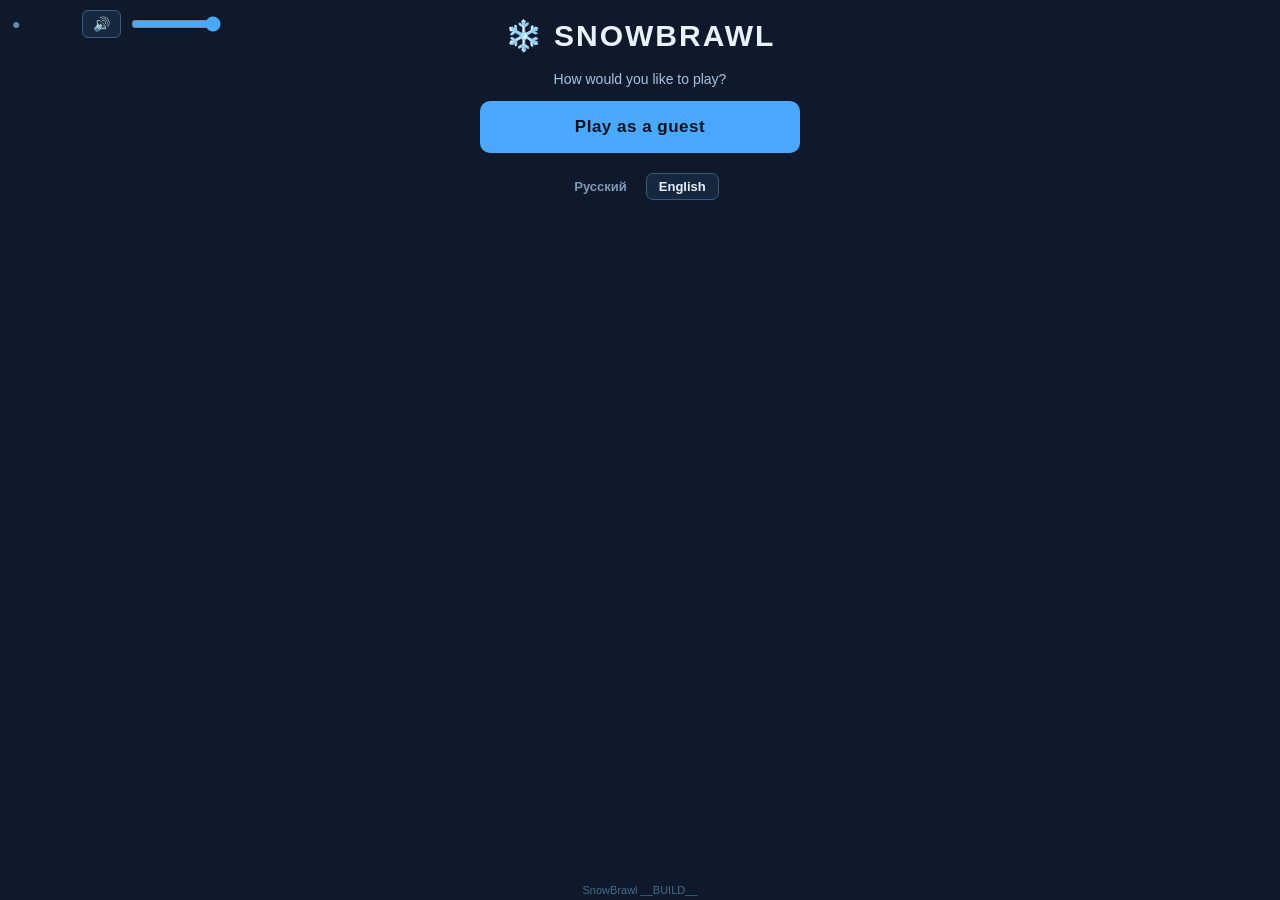
<file: web/index.html>
<!DOCTYPE html>
<html lang="ru">
<head>
<meta charset="UTF-8">
<meta name="viewport" content="width=device-width, initial-scale=1, viewport-fit=cover">
<meta name="theme-color" content="#0e1a2b">
<meta name="mobile-web-app-capable" content="yes">
<meta name="apple-mobile-web-app-capable" content="yes">
<meta name="apple-mobile-web-app-status-bar-style" content="black-translucent">
<meta name="apple-mobile-web-app-title" content="SnowBrawl">
<link rel="manifest" href="manifest.json?v=__BUILD__">
<link rel="apple-touch-icon" href="icons/icon-192.png">
<link rel="icon" type="image/png" sizes="192x192" href="icons/icon-192.png">
<meta name="build" content="__BUILD__">
<!-- Способы входа, включённые на сервере: подставляет сервер, пусто — вход выключен -->
<meta name="auth" content="__AUTH__">
<title>SnowBrawl</title>
<link rel="stylesheet" href="client/style.css?v=__BUILD__">
</head>
<body>
<div id="app">
  <!-- Пинг, громкость и фуллскрин — один угол на всю игру: слева сверху от края окна, на всех
       экранах и в бою одинаково (position: fixed, см. style.css). -->
  <div id="topLeftBar">
    <div id="connState" title="Соединение с сервером"><span>●</span><span id="connPing"></span></div>
    <button id="soundToggle" title="Звук">🔊</button>
    <!-- Ползунок только на ПК: на телефоне угол тесный, там громкость в настройках -->
    <input type="range" id="volMini" min="0" max="100" step="5" title="Громкость" aria-label="Громкость">
    <button id="fsTopBtn" title="Во весь экран" hidden>⛶</button>
  </div>
  <h1 class="title">❄️ SNOWBRAWL</h1>
  <div id="drainBanner" hidden>⚠️ Сервер скоро перезапустится для обновления. Новые матчи не начинаются, текущие доигрываются.</div>
  <div id="replacedBanner" hidden>
    <span>Игра открыта ещё в одной вкладке — играть можно только в одной.</span>
    <button id="takeOverBtn" type="button">Играть здесь</button>
  </div>

  <!-- Ник -->
  <!-- Экраны вне боя и чат: на ПК это две колонки (см. #pageBody в style.css). Экран боя
       намеренно снаружи — внутри сетки у него ломается растяжение на всю высоту. -->
  <div id="pageBody">
  <div id="screens">
  <!-- Первый экран: как играть. Имя здесь не спрашиваем — вошедшему его даёт аккаунт,
       гостю выдаёт сервер, а сменить можно из меню. -->
  <div id="screen-login" class="panel" hidden>
    <div class="subtitle">Как будем играть?</div>
    <!-- Скрыта, если вход на сервере выключен (нет client_id): тогда гостевая кнопка станет главной -->
    <button class="menuBtn primary wide" id="btnYandexLogin" hidden>Войти через Яндекс ID</button>
    <button class="menuBtn ghost wide" id="btnGuest">Играть гостем</button>
    <!-- Язык выбирают раньше всего остального, поэтому он есть и здесь, и в настройках -->
    <div class="langRow" id="loginLang">
      <button type="button" data-lang="ru">Русский</button>
      <button type="button" data-lang="en">English</button>
    </div>
  </div>

  <!-- Смена ника: открывается из меню кнопкой «сменить» и когда сервер отклонил имя -->
  <div id="screen-nick" class="panel" hidden>
    <div class="subtitle">Как вас называть в игре?</div>
    <div class="stub-box">
      <input type="text" id="nickInput" placeholder="Ваш ник" maxlength="16" autocomplete="off">
      <button class="menuBtn primary" id="nickOk" style="width:100%">Продолжить</button>
      <div class="stub-note" id="nickMsg"></div>
    </div>
  </div>

  <!-- Меню -->
  <div id="screen-menu" class="panel" hidden>
    <div class="subtitle">Зашёл → выбрал комнату → бросай снежки → победи.</div>
    <div class="who">Вы: <b id="menuNick"></b> <button class="linkBtn" id="changeNick">сменить ник</button></div>
    <div class="who guestHint" id="guestHint" hidden>Войдите через Яндекс ID, чтобы не потерять прогресс на других устройствах.</div>
    <button class="menuBtn ghost wide" id="btnYandexMenu" hidden>Войти через Яндекс ID</button>
    <div class="who" id="onlineInfo">Игроков онлайн: —</div>
    <button class="menuBtn primary" id="btnPvp">РЕЖИМ PVP</button>
    <button class="menuBtn" id="btnPve">РЕЖИМ PVE</button>
    <button class="menuBtn ghost wide" id="btnTutorial">Обучение<span class="badge" id="tutorialBadge" hidden>новое</span></button>
    <button class="menuBtn ghost" id="btnSettings">Настройки</button>
    <!-- Видна только админу: сервер пускает его в админку по роли в записи игрока, без токена -->
    <button class="menuBtn ghost" id="btnAdmin" hidden>Админка</button>
  </div>

  <!-- Список обучений: основы плюс по одному на героя -->
  <div id="screen-tutlist" class="panel wide" hidden>
    <div class="subtitle">Обучение <span class="tutProgress" id="tutProgress"></span></div>
    <div class="slots" id="tutList"></div>
    <div class="navRow"><button class="menuBtn ghost" id="tutBack">Назад</button></div>
  </div>

  <!-- Настройки -->
  <div id="screen-settings" class="panel" hidden>
    <div class="subtitle">Настройки</div>
    <!-- Виден только вошедшему: гостю выходить неоткуда, а кнопка входа есть в меню -->
    <div class="settingsBox" id="accountBox" hidden>
      <div class="setRow"><span>Аккаунт Яндекс ID<small id="accountWho"></small></span>
        <button class="menuBtn ghost" id="btnLogout">Выйти</button></div>
    </div>
    <div class="settingsBox">
      <label class="setRow"><span>Язык<small>Ники игроков и коды комнат не переводятся.</small></span>
        <select id="setLang"><option value="ru">Русский</option><option value="en">English</option></select></label>
      <label class="setRow"><span>Громкость<small>Ноль — звука нет. Кнопка 🔊 в углу гасит и возвращает этот уровень.</small></span>
        <span class="setVol"><input type="range" id="setVolume" min="0" max="100" step="5"><b id="setVolumeVal">100%</b></span></label>
      <label class="setRow"><span>Вибрация при попадании<small>Работает на Android; iPhone не поддерживает.</small></span><input type="checkbox" id="setHaptics"></label>
      <label class="setRow"><span>Сенсорное управление<small>Стики вместо мыши. «Авто» — по типу устройства.</small></span>
        <select id="setTouch"><option value="auto">авто</option><option value="on">включено</option><option value="off">выключено</option></select></label>
    </div>
    <div class="who settingsNote">Настройки выше сохраняются на этом устройстве.</div>
    <div class="navRow"><button class="menuBtn ghost" id="backFromSettings">Назад</button></div>
  </div>

  <!-- Создание комнаты -->
  <div id="screen-createroom" class="panel" hidden>
    <div class="subtitle" id="createHead">Новая комната</div>
    <div class="subtitle" id="createModeLabel">Размер</div>
    <div class="modeGrid small" id="createModeGrid"></div>
    <div class="subtitle" id="createArenaLabel">Арена</div>
    <div class="cardGrid" id="createMapGrid"></div>
    <div class="subtitle">Кто может войти</div>
    <div class="segRow" id="createVisSel"></div>
    <div class="subtitle">Сложность ботов<br><small>Боты занимают пустые слоты.</small></div>
    <div class="segRow" id="createBotSel"></div>
    <div class="navRow">
      <button class="menuBtn ghost" id="backFromCreate">Назад</button>
      <button class="menuBtn primary" id="createRoomBtn">Создать комнату</button>
    </div>
  </div>

  <!-- Список комнат -->
  <div id="screen-rooms" class="panel wide" hidden>
    <div class="subtitle" id="roomsHead">Комнаты</div>
    <!-- Одна строка сверху: код друга и создание комнаты. Акцент — на списке ниже. -->
    <div class="roomsTools" id="roomsTools">
      <div class="codeMini">
        <span class="codeLabel">Введи код комнаты</span>
        <div class="codeCells" id="codeCells">
          <input class="codeCell" type="text" inputmode="numeric" pattern="[0-9]*" maxlength="1" autocomplete="off" aria-label="1-я цифра кода">
          <input class="codeCell" type="text" inputmode="numeric" pattern="[0-9]*" maxlength="1" autocomplete="off" aria-label="2-я цифра кода">
          <input class="codeCell" type="text" inputmode="numeric" pattern="[0-9]*" maxlength="1" autocomplete="off" aria-label="3-я цифра кода">
          <input class="codeCell" type="text" inputmode="numeric" pattern="[0-9]*" maxlength="1" autocomplete="off" aria-label="4-я цифра кода">
        </div>
      </div>
      <button class="menuBtn primary" id="btnCreateRoomTop">Создать комнату</button>
    </div>
    <div class="stub-note" id="roomsMsg"></div>
    <div class="slots" id="roomsList"></div>
    <div class="segRow" id="roomsPager"></div>
    <div class="navRow"><button class="menuBtn ghost" id="backFromRooms">Назад</button></div>
  </div>

  <!-- Лобби комнаты -->
  <div id="screen-lobby" class="panel" hidden>
    <div class="lobbyHead">
      <div>Код комнаты: <span class="stub-code inline" id="lobbyCode">0000</span> <button class="linkBtn" id="copyCode">копировать</button></div>
      <div class="subtitle">Друзья вводят этот код на экране «Войти в комнату».</div>
      <div id="lobbyResult" class="lobbyResult" hidden></div>
    </div>
    <div class="lobbyConfig">
      <label id="lobbyGameModeWrap" hidden>Игра <select id="lobbyGameMode"></select>
        <button type="button" class="heroInfoBtn" id="lobbyGameModeInfoBtn" title="Описание">i</button></label>
      <label id="lobbyKillLimitWrap" hidden>Выбиваний для победы <select id="lobbyKillLimit"></select></label>
      <label>Размер <select id="lobbyMode"></select></label>
      <label id="lobbyArenaWrap">Арена <select id="lobbyArena"></select></label>
      <label id="lobbyCampaignWrap" hidden>Формат игры <select id="lobbyCampaign"></select>
        <button type="button" class="heroInfoBtn" id="lobbyCampaignInfoBtn" title="Описание">i</button></label>
      <label>Сложность ботов <select id="lobbyDifficulty"></select></label>
      <label>Доступ <select id="lobbyVisibility"></select></label>
      <span class="subtitle" id="lobbyConfigHint"></span>
    </div>
    <div class="heroInfo" id="lobbyModeInfo" hidden></div>
    <div class="teamsGrid">
      <div class="teamCol"><div class="teamlabel a" id="slotsALabel">Команда A</div><div id="slotsA" class="slots"></div></div>
      <div class="teamCol" id="slotsBCol"><div class="teamlabel b">Команда B</div><div id="slotsB" class="slots"></div></div>
    </div>
    <div class="subtitle">Ваш боец (кликните, чтобы сменить):</div>
    <div class="cardGrid" id="lobbyHeroGrid"></div>
    <div class="heroInfo" id="lobbyHeroInfo" hidden></div>
    <div class="lobbyMatch" id="lobbyMatchInfo" hidden></div>
    <div class="navRow">
      <button class="menuBtn ghost" id="leaveLobby">Выйти</button>
      <button class="menuBtn" id="readyBtn">Готов</button>
      <button class="menuBtn primary" id="joinMatchBtn" hidden>Присоединиться к матчу</button>
      <button class="menuBtn primary" id="startRoomBtn">Начать матч</button>
    </div>
    <div class="subtitle" id="lobbyReadyLine"></div>
    <div class="subtitle" id="lobbyWait"></div>
  </div>

  <!-- Игра -->
  </div><!-- /#screens -->

  <div id="chatPanel">
    <button id="chatToggle" type="button">Чат <span class="badge" id="chatUnread" hidden>0</span><span class="chevron">▾</span></button>
    <div id="chatBody" hidden>
      <div id="chatTabs">
        <button class="chatTab" id="chatTabRoom" type="button" hidden>Комната <span class="dot" id="chatDotRoom" hidden></span></button>
        <button class="chatTab active" id="chatTabGlobal" type="button">Общий <span class="dot" id="chatDotGlobal" hidden></span></button>
      </div>
      <div id="chatLog"></div>
      <div id="chatInputRow">
        <input type="text" id="chatInput" maxlength="300" placeholder="Сообщение в общий чат…" autocomplete="off">
        <button class="menuBtn primary" id="chatSend" type="button">→</button>
      </div>
      <div class="chatNote" id="chatNote">Сообщения видны всем и хранятся час.</div>
    </div>
  </div>
  </div><!-- /#pageBody -->

  <div id="screen-game" class="panel" hidden>
    <div id="topGameBar">
      <!-- Сетка из трёх ячеек: левая пустая — поверх неё лежит общий угол с пингом и громкостью
           (#topLeftBar), в центре инфо режима, справа таймер и выход из боя. -->
      <div class="tgbLeft"></div>
      <div class="tgbCenter">
        <div id="pveInfo" hidden></div>
        <!-- «Бой насмерть»: счёт выбиваний команд и лимит; считается по полю k бойцов. -->
        <div id="dmScore" hidden></div>
        <!-- Только обучение на телефоне: текст текущего шага (tutorial.setStep). -->
        <div id="hint" hidden></div>
      </div>
      <div class="tgbRight">
        <div id="matchTimer">5:00</div>
        <button id="btnToMenu">В меню</button>
      </div>
    </div>
    <!-- Способность — наверху по центру: кнопка, перезарядка и описание в одну строку.
         На телефоне кнопка своя (✦ справа), описание — плашкой поверх арены. -->
    <div id="abilityRow">
      <div id="abilityBox">
        <button id="abilityBtn">Способность (Q)</button>
        <div id="abilityCd">готова</div>
      </div>
      <div id="abilityHint"></div>
    </div>
    <div id="gameWrap">
      <div id="stage">
        <canvas id="c" width="900" height="560"></canvas>
        <div id="countdown" hidden>3</div>
        <div id="tutFlash" hidden></div>
        <div id="respawnMsg" hidden></div>
        <div id="overlay">
          <h2 id="overlayText">ПОБЕДА</h2>
          <div id="overlaySub"></div>
          <!-- Кто сколько выбил: два столбца по командам в матче, один список в PvE. -->
          <div id="overlayScore" hidden></div>
          <div class="ovRow">
            <!-- В обучении главная кнопка ведёт к следующему уроку: возвращаться в список
                 после каждого из семи — лишний шаг. В обычном матче она скрыта. -->
            <button id="tutNextBtn" hidden>Следующее обучение</button>
            <button id="againBtn">Играть снова</button>
            <button class="secondary" id="toMenuBtn">Главное меню</button>
          </div>
        </div>
        <div id="reconnectOverlay" hidden><div>Связь с сервером потеряна, переподключаемся…</div></div>
      </div>
      <div id="tutorialBox" hidden>
        <div id="tutStep"></div>
        <div class="tutRow">
          <button class="menuBtn ghost" id="tutSkipStep">Пропустить</button>
          <button class="menuBtn ghost" id="tutQuit">Выйти</button>
        </div>
      </div>
      <div id="bottomRow">
        <div id="hudA">
          <div class="teamlabel a" id="teamALabel">Команда A</div>
          <div id="teamA"></div>
        </div>
        <div id="hudB" style="text-align:right">
          <div class="teamlabel b" id="teamBLabel">Команда B</div>
          <div id="teamB"></div>
        </div>
      </div>
      <!-- Сенсорное управление: плавающие стики и кнопка способности (см. client/touch.js) -->
      <div id="touchLayer" hidden>
        <div class="zone" id="zoneL"><span class="zoneHint">движение</span></div>
        <div class="zone right" id="zoneR"><span class="zoneHint">замах и бросок</span></div>
        <div class="stick" id="stickL" hidden><div class="knob"></div></div>
        <div class="stick" id="stickR" hidden><div class="knob"></div></div>
        <div class="stick mini" id="stickS" hidden><div class="knob"></div></div>
        <button id="touchAbility" hidden><span id="touchAbilityIcon">✦</span><span id="touchAbilityCd"></span></button>
      </div>
    </div>
  </div>

  <!-- Подтверждение выхода: на телефоне «назад» в главном меню закрывало вкладку одним
       касанием. Живёт вне #pageBody — тот в бою скрыт целиком. -->
  <div id="exitAsk" class="modal" hidden>
    <div class="modalBox">
      <div class="modalTitle">Выйти из игры?</div>
      <div class="modalText" id="exitAskText"></div>
      <div class="modalRow">
        <button class="menuBtn" id="exitStay" type="button">Остаться</button>
        <button class="menuBtn primary" id="exitGo" type="button">Выйти</button>
      </div>
    </div>
  </div>

  <div id="toast" hidden></div>
  <div class="footer">SnowBrawl <span id="verBuild">__BUILD__</span></div>
</div>
<!-- Мобильный бой только в ландшафте: показывается через CSS в портрете во время матча/обучения -->
<div id="rotateGate"><div><div class="rotIcon">📱↻</div>Поверни телефон<br><small>Бой в SnowBrawl идёт в горизонтальном положении.</small></div></div>

<script src="sim/sim.js?v=__BUILD__"></script>
<!-- Настройки и язык — раньше всех: i18n переводит статическую разметку сразу при загрузке,
     до того как остальные модули начнут её читать и дополнять. -->
<script src="client/settings.js?v=__BUILD__"></script>
<script src="client/i18n/en.js?v=__BUILD__"></script>
<script src="client/i18n.js?v=__BUILD__"></script>
<script src="client/audio.js?v=__BUILD__"></script>
<script src="client/rig.js?v=__BUILD__"></script>
<script src="client/render.js?v=__BUILD__"></script>
<script src="client/net.js?v=__BUILD__"></script>
<script src="client/offline.js?v=__BUILD__"></script>
<script src="client/device.js?v=__BUILD__"></script>
<script src="client/intent.js?v=__BUILD__"></script>
<script src="client/touch.js?v=__BUILD__"></script>
<script src="client/tutorial.js?v=__BUILD__"></script>
<script src="client/app.js?v=__BUILD__"></script>
</body>
</html>
</file>
<file: web/client/style.css>
/* На html/body намеренно нет overflow/touch-action: иначе в мобильных Chromium корневым
 * скроллером становится html и страница перестаёт листаться одним пальцем. */
html, body {
  margin: 0; padding: 0; background: #0e1a2b; color: #eaf2ff;
  font-family: 'Segoe UI', Arial, sans-serif;
}
html.touch { -webkit-tap-highlight-color: transparent; }
html.touch.ingame, html.touch.ingame body { overscroll-behavior: none; }
html.touch #screen-game, html.touch #screen-game * { user-select: none; -webkit-user-select: none; -webkit-touch-callout: none; }
#app { display: flex; flex-direction: column; align-items: center; padding: 18px; max-width: 920px; margin: 0 auto; position: relative; min-height: 100vh; min-height: 100dvh; box-sizing: border-box; overflow-x: clip; }
h1.title { margin: 0 0 18px 0; font-size: 30px; letter-spacing: 2px; text-align: center; }
.panel { width: 100%; display: flex; flex-direction: column; align-items: center; gap: 14px; }
.panel[hidden] { display: none; }
[hidden] { display: none !important; }
.menuBtn {
  width: 320px; padding: 16px; font-size: 17px; border-radius: 10px; border: none;
  background: #274363; color: #eaf2ff; cursor: pointer; font-weight: 700; letter-spacing: 0.5px;
}
.menuBtn.primary { background: #4aa8ff; color: #06121f; }
.menuBtn.primary:hover { background: #6fbcff; }
.menuBtn:hover { background: #33587f; }
.menuBtn:disabled { opacity: 0.45; cursor: default; }
.menuBtn.ghost { background: transparent; border: 1px solid #3a5a80; color: #a9c2e0; font-weight: 500; width: 200px; }
.menuBtn.ghost.wide { width: 320px; }
.menuBtn, .menuBtn.ghost, .menuBtn.ghost.wide { max-width: 90vw; }
.menuBtn.ghost:hover { background: #16283f; }
.linkBtn { background: none; border: none; color: #4aa8ff; cursor: pointer; font-size: 13px; text-decoration: underline; padding: 0 4px; }
.subtitle { color: #a9c2e0; font-size: 14px; text-align: center; max-width: 560px; }
.who { font-size: 14px; color: #a9c2e0; }
.guestHint { font-size: 12px; max-width: 320px; margin: -4px auto 0; text-align: center; }
.stub-box {
  background: #16283f; border: 1px solid #3a5a80; border-radius: 10px; padding: 22px 30px;
  text-align: center; max-width: 420px; width: 100%; box-sizing: border-box;
}
.stub-code { font-size: 26px; letter-spacing: 3px; color: #ffd166; margin: 10px 0; font-weight: 700; }
.stub-code.inline { display: inline; margin: 0; font-size: 22px; }
.stub-note { font-size: 12px; color: #ff9d9d; margin-top: 10px; min-height: 14px; }
/* Блок входа под формой ника: пояснение здесь обычное, не про ошибку, поэтому свой цвет. */
.authBox { margin-top: 14px; text-align: center; }
.authBox .stub-note { color: #a9c2e0; min-height: 0; margin-bottom: 8px; }
.stub-box input, #nickInput {
  width: 100%; box-sizing: border-box; padding: 10px; font-size: 16px; text-align: center;
  letter-spacing: 2px; border-radius: 6px; border: 1px solid #3a5a80; background: #0e1a2b; color: #eaf2ff; margin: 8px 0;
}
.searching { font-size: 16px; }
.modeGrid { display: grid; grid-template-columns: repeat(2, 1fr); gap: 14px; width: 100%; max-width: 460px; }
.modeGrid.small { grid-template-columns: repeat(4, 1fr); }
.modeGrid.small .modeCard { padding: 12px 6px; font-size: 15px; }
.modeCard {
  padding: 22px 10px; border-radius: 10px; border: 2px solid #3a5a80; background: #16283f;
  color: #eaf2ff; font-size: 17px; font-weight: 700; cursor: pointer; text-align: center;
}
.modeCard:hover { border-color: #4aa8ff; }
.modeCard.selected { border-color: #4aa8ff; background: #1c3a58; }

/* Ограничение по ширине таблицы команд: в карточке только кружок, одно название и кнопка «i»,
   и без него сетка растягивалась на всю панель (884 px) и уезжала под боковой чат. */
.cardGrid { display: grid; grid-template-columns: repeat(3, minmax(0, 1fr)); gap: 14px; width: 100%; max-width: 620px; }
.heroCard, .mapCard {
  padding: 14px; border-radius: 10px; border: 2px solid #3a5a80; background: #16283f;
  cursor: pointer; text-align: left; display: flex; flex-direction: column; gap: 6px;
}
.heroCard:hover, .mapCard:hover { border-color: #4aa8ff; }
.heroCard.selected, .mapCard.selected { border-color: #4aa8ff; background: #1c3a58; }
.heroName { font-weight: 700; font-size: 15px; }
.heroDesc { font-size: 12px; color: #a9c2e0; line-height: 1.4; }
.heroSwatch { width: 34px; height: 34px; border-radius: 50%; border: 2px solid #0b1622; }
/* компактная карточка бойца: строка «цвет · имя · i», описание — в .heroInfo под сеткой */
.heroCard { flex-direction: row; align-items: center; gap: 10px; padding: 8px 10px; min-width: 0; }
.heroCard .heroName { flex: 1; font-size: 14px; overflow: hidden; text-overflow: ellipsis; white-space: nowrap; }
.heroCard .heroSwatch { width: 26px; height: 26px; flex: none; }
.heroInfoBtn { width: 28px; height: 28px; border-radius: 50%; border: 1px solid #3a5a80; background: #0e1a2b; color: #a9c2e0; font: italic 700 14px Georgia, 'Times New Roman', serif; cursor: pointer; flex: none; padding: 0; line-height: 1; }
.heroInfoBtn:hover { border-color: #4aa8ff; color: #eaf2ff; }
.heroInfo { background: #16283f; border: 1px solid #3a5a80; border-radius: 8px; padding: 8px 12px; font-size: 12px; color: #a9c2e0; line-height: 1.4; width: 100%; max-width: 560px; box-sizing: border-box; }
.heroInfo b { color: #eaf2ff; }
.navRow { display: flex; gap: 12px; margin-top: 4px; flex-wrap: wrap; justify-content: center; }

/* список комнат */
.panel.wide { max-width: 720px; }
#roomsList { width: 100%; max-width: 720px; }
.roomRow {
  border: 1px solid #3a5a80; border-radius: 8px; padding: 10px 12px; background: #16283f;
  display: grid; grid-template-columns: 1fr auto; grid-template-areas: "main act" "meta act";
  gap: 2px 12px; align-items: center;
}
.roomRow.live { border-color: #6b3a4a; }
.roomMain { grid-area: main; display: flex; align-items: center; gap: 10px; flex-wrap: wrap; }
.roomMeta { grid-area: meta; color: #a9c2e0; font-size: 12px; }
.roomAct { grid-area: act; }
.roomAct .menuBtn { width: auto; min-width: 0; padding: 8px 14px; font-size: 13px; }
/* Карточка обучения: та же раскладка, что у строки комнаты, — подхватывает и мобильные правила. */
.tutCard { border: 1px solid #3a5a80; border-radius: 8px; padding: 10px 12px; background: #16283f;
  display: grid; grid-template-columns: 1fr auto; grid-template-areas: "main act" "meta act";
  gap: 2px 12px; align-items: center; }
.tutCard.done { border-color: #2f6b4a; }
.tutCard .tutTitle { grid-area: main; display: flex; align-items: center; gap: 10px; flex-wrap: wrap;
  font: 600 15px 'Segoe UI', Arial, sans-serif; color: #eaf2ff; }
.tutCard .tutAbout { grid-area: meta; color: #a9c2e0; font-size: 12px; }
.tutCard .tutAct { grid-area: act; }
.tutCard .tutAct .menuBtn { width: auto; min-width: 0; padding: 8px 14px; font-size: 13px; margin: 0; }
.tutProgress { color: #a9c2e0; font-size: 13px; }
.roomCode { font: 700 16px 'Segoe UI', Arial, sans-serif; color: #eaf2ff; letter-spacing: 1px; }
.roomGame { color: #cfe0f5; font-size: 13px; }
.status { font-size: 11px; font-weight: 700; border-radius: 999px; padding: 2px 8px; }
.status.wait { color: #0d2418; background: #7CFFB2; }
.status.live { color: #2a0d10; background: #ff8080; }
/* вход по коду: карточка с четырьмя клетками под цифры */
/* Шапка списка комнат: код друга слева, «Создать комнату» справа. Форма кода в карточке и
   широкий зазор между ними — иначе кнопка читалась как часть формы. Акцент остаётся на списке. */
.roomsTools {
  display: grid; grid-template-columns: 1fr auto; gap: 28px; align-items: center;
  width: 100%; max-width: 720px; margin: 4px 0 10px;
}
/* Кнопка «Создать комнату», форма кода и строки списка одной высоты — иначе шапка читается
   как каша из разнокалиберных блоков. Селекторы по id: правило html.touch .menuBtn (44px)
   по весу перебивает класс .roomsTools, и без id кнопка оставалась ниже формы кода. */
:root { --row-h: 68px; } /* по самому высокому из трёх: строка комнаты с двумя строками текста */
#roomsTools .codeMini, #roomsTools .menuBtn, #roomsList .roomRow, #tutList .tutCard {
  min-height: var(--row-h); box-sizing: border-box;
}
#roomsTools .codeMini, #roomsTools .menuBtn { height: var(--row-h); }
#roomsTools .codeMini { padding: 6px 12px; } /* иначе клетки кода не влезают в общую высоту */
#roomsList .roomRow, #tutList .tutCard { align-content: center; }
.codeMini {
  display: flex; align-items: center; gap: 10px; justify-self: start;
  background: #16283f; border: 1px solid #3a5a80; border-radius: 10px; padding: 8px 12px;
}
.codeMini .codeLabel { font-size: 13px; color: #a9c2e0; white-space: nowrap; }
.codeCells { display: flex; gap: 8px; }
.codeCell {
  width: 38px; height: 46px; text-align: center; background: #0e1a2b; color: #eaf2ff;
  border: 2px solid #3a5a80; border-radius: 8px; caret-color: #4aa8ff;
  font: 700 20px 'Segoe UI', Consolas, monospace; padding: 0;
}
.codeCell:focus { outline: none; border-color: #4aa8ff; background: #12233a; box-shadow: 0 0 0 3px rgba(74,168,255,0.18); }
.codeCell.filled { border-color: #4aa8ff; }
.roomsTools .menuBtn { width: auto; padding: 9px 16px; margin: 0; }
@media (max-width: 560px) {
  .roomsTools { grid-template-columns: 1fr; gap: 16px; }
  .codeMini { justify-self: stretch; justify-content: center; }
  .roomsTools .menuBtn { width: 100%; }
}
.badge { background: #ffd166; color: #2a1e00; font-size: 10px; font-weight: 700; border-radius: 999px; padding: 2px 6px; margin-left: 8px; vertical-align: middle; }

/* лобби во время матча: сводка боя над кнопками */
.lobbyMatch {
  background: #16283f; border: 1px solid #6b3a4a; border-radius: 8px; padding: 8px 14px;
  font-size: 13px; color: #cfe0f5; display: flex; gap: 14px; align-items: center; flex-wrap: wrap; justify-content: center;
}
.lobbyMatch b { color: #eaf2ff; }
.slot .slotHp { color: #ffd166; font-size: 11px; margin-left: 6px; }
.slot .slotState { color: #6f89a8; font-size: 11px; margin-left: 6px; }
.slot .takeSlot { background: none; border: 1px solid #4aa8ff; color: #cfe0f5; border-radius: 4px; cursor: pointer; font-size: 11px; padding: 2px 8px; }
.slot.picked { border-color: #4aa8ff; background: #1c3a58; }

/* обучение: строка задачи под ареной */
#tutorialBox {
  width: 100%; max-width: 900px; background: #16283f; border: 1px solid #7CFFB2; border-radius: 8px;
  padding: 8px 12px; display: flex; align-items: center; gap: 12px; justify-content: space-between; flex-wrap: wrap;
}
#tutStep { font-size: 14px; color: #eaf2ff; flex: 1; min-width: 200px; }
.tutRow { display: flex; gap: 8px; }
.tutRow .menuBtn { width: auto; padding: 6px 12px; font-size: 12px; }

/* сегментированный переключатель (сложность ботов) */
.segRow { display: flex; gap: 8px; flex-wrap: wrap; justify-content: center; }
.segBtn { padding: 8px 16px; border-radius: 8px; border: 1px solid #3a5a80; background: #0e1a2b; color: #a9c2e0; font: 600 14px 'Segoe UI', Arial, sans-serif; cursor: pointer; }
.segBtn:hover { border-color: #4aa8ff; }
.segBtn.selected { border-color: #4aa8ff; background: #1c3a58; color: #eaf2ff; }
html.touch .segBtn { min-height: 44px; }

/* язык на экране входа: выбор делают до всего остального, поэтому он ниже кнопок входа
   и намеренно неярким — это не третий способ начать игру */
.langRow { display: flex; gap: 6px; justify-content: center; margin-top: 6px; }
.langRow button { padding: 5px 12px; border-radius: 7px; border: 1px solid transparent; background: none; color: #7f99b8; font: 600 13px 'Segoe UI', Arial, sans-serif; cursor: pointer; }
.langRow button:hover { color: #cfe0f5; }
.langRow button.selected { border-color: #3a5a80; background: #16283f; color: #eaf2ff; }
html.touch .langRow button { min-height: 40px; }

/* настройки */
.settingsBox { background: #16283f; border: 1px solid #3a5a80; border-radius: 10px; padding: 8px 18px; width: 100%; max-width: 460px; box-sizing: border-box; }
.setRow { display: flex; justify-content: space-between; align-items: center; gap: 16px; padding: 12px 0; border-bottom: 1px solid #23405f; font-size: 15px; cursor: pointer; }
.setRow:last-child { border-bottom: none; }
.setRow small { display: block; color: #a9c2e0; font-size: 12px; margin-top: 3px; line-height: 1.35; }
/* Ползунок громкости: единственный range в проекте, поэтому оформление минимальное — родной
   контрол с акцентным цветом, как у чекбокса рядом. */
/* Два блока настроек подряд (аккаунт и сами настройки) не должны слипаться. */
.settingsBox + .settingsBox { margin-top: 12px; }
.settingsNote { margin-top: 10px; font-size: 12px; }
.setRow .menuBtn { flex: none; margin: 0; padding: 8px 16px; font-size: 14px; }
.setVol { display: flex; align-items: center; gap: 10px; flex: none; }
.setVol input[type=range] { width: 130px; accent-color: #4aa8ff; }
.setVol b { font-variant-numeric: tabular-nums; color: #a9c2e0; font-size: 12px; min-width: 38px; text-align: right; }
html.touch .setVol input[type=range] { width: 150px; height: 32px; }
.setRow input[type=checkbox] { width: 22px; height: 22px; flex: none; accent-color: #4aa8ff; }
.setRow select { background: #0e1a2b; color: #eaf2ff; border: 1px solid #3a5a80; border-radius: 6px; padding: 6px 8px; font-size: 14px; flex: none; }

/* лобби */
.lobbyHead { text-align: center; display: flex; flex-direction: column; gap: 6px; align-items: center; }
.lobbyResult { background: #16283f; border: 1px solid #3a5a80; border-radius: 8px; padding: 8px 16px; font-weight: 700; color: #ffd166; }
.lobbyConfig { display: flex; gap: 14px; align-items: center; font-size: 14px; color: #a9c2e0; flex-wrap: wrap; justify-content: center; }
.lobbyConfig label { display: inline-flex; align-items: center; gap: 6px; }
.lobbyConfig .heroInfoBtn { width: 22px; height: 22px; font-size: 12px; }
.lobbyConfig select { background: #16283f; color: #eaf2ff; border: 1px solid #3a5a80; border-radius: 6px; padding: 4px 8px; font-size: 14px; }
.teamsGrid { display: grid; grid-template-columns: 1fr 1fr; gap: 20px; width: 100%; max-width: 620px; }
.teamCol { display: flex; flex-direction: column; gap: 6px; }
.slots { display: flex; flex-direction: column; gap: 6px; }
.slot {
  border: 2px dashed #3a5a80; border-radius: 8px; padding: 10px 12px; font-size: 14px; min-height: 20px;
  display: flex; justify-content: space-between; align-items: center; cursor: pointer; background: #0f1e31;
}
.slot:hover { border-color: #4aa8ff; }
.slot.taken { border-style: solid; background: #16283f; cursor: default; }
.slot.me { border-color: #ffe066; }
.slot .role { color: #a9c2e0; font-size: 12px; }
.slot .off { color: #ff9d9d; font-size: 11px; }
/* задержку мерит сервер: цифра обновляется раз в несколько секунд, поэтому моноширинные цифры */
.slot .slotPing { color: #6f89a8; font-size: 11px; margin-left: 6px; font-variant-numeric: tabular-nums; }
.slot .slotPing.bad { color: #ff6b6b; }
.slot .host { color: #ffd166; font-size: 11px; margin-left: 6px; }
.slot .kick { background: none; border: 1px solid #ff5b5b; color: #ff9d9d; border-radius: 4px; cursor: pointer; font-size: 11px; padding: 2px 6px; }
.slot .botHint { color: #6f89a8; font-size: 12px; }
.slot.ready { border-color: #7CFFB2; box-shadow: 0 0 0 1px rgba(124,255,178,0.35) inset; }
.slot .readyMark { color: #7CFFB2; font-size: 11px; margin-left: 6px; }
.teamlabel { font-weight: 700; margin-bottom: 3px; }
.teamlabel.a { color: #4aa8ff; }
.teamlabel.b { color: #ff5b5b; }

/* игра */
#hint { font-size: 13px; color: #a9c2e0; margin-bottom: 4px; text-align: center; max-width: 900px; }
#abilityRow { display: flex; align-items: center; justify-content: center; gap: 12px; width: 100%; max-width: 900px; margin-bottom: 8px; box-sizing: border-box; }
#abilityHint { font-size: 12px; color: #ffd166; text-align: left; min-width: 0; }
/* Три ячейки: левая пустая — над ней общий угол #topLeftBar (пинг, громкость); центр — инфо
   режима; справа таймер и кнопка выхода из боя в самом углу. */
#topGameBar { display:grid; grid-template-columns: 1fr auto 1fr; align-items:center; width:100%; max-width:900px; margin-bottom:6px; }
#topGameBar .tgbCenter { display:flex; justify-content:center; align-items:center; min-width:0; }
#topGameBar .tgbRight { display:flex; justify-content:flex-end; align-items:center; gap:10px; }
#topGameBar button { background:#16283f; border:1px solid #3a5a80; color:#cfe2fb; padding:6px 14px; border-radius:6px; cursor:pointer; font-size:12px; }
#topGameBar button:hover { background:#274363; }
#pveInfo { font-size: 13px; color: #ffd88a; font-weight: 600; white-space: nowrap; text-align: center; }
/* Счёт «Боя насмерть» — главная цифра матча: крупно, цвет команды вместо букв A и B. */
#dmScore { font-size: 22px; line-height: 1; color: #e6f0ff; font-weight: 800; white-space: nowrap; text-align: center; font-variant-numeric: tabular-nums; }
#dmScore .a { color: #4aa8ff; } #dmScore .b { color: #ff5b5b; } #dmScore .lim { color: #a9c2e0; font-weight: 600; font-size: 16px; }
html.touch.ingame #dmScore { font-size: 20px; }
html.touch.ingame #dmScore .lim { font-size: 14px; }
#matchTimer { text-align: right; font-variant-numeric: tabular-nums; color: #a9c2e0; font-size: 14px; }
.lives { color: #ff9ec4; font-weight: 700; font-size: 12px; }
.wavePanel { font-size: 13px; color: #ffb3b3; }
.bossBar { margin-top: 4px; font-size: 12px; color: #ff8080; font-variant-numeric: tabular-nums; letter-spacing: -1px; }
.bossBar .phase2 { color: #ff3b3b; font-weight: 700; letter-spacing: 0; }
#gameWrap { width: 100%; display: flex; flex-direction: column; align-items: center; position: relative; }
#stage { position: relative; max-width: 100%; aspect-ratio: 900 / 560; }
/* ПК в бою: арену делаем настолько крупной, насколько возможно без прокрутки. Первая попытка
   отдавала #stage через flex:1 всё место, что осталось от соседей (topGameBar/hint/bottomRow) —
   но тогда размер арены зависел от их ФАКТИЧЕСКОЙ высоты: состав побольше (3×3/4×4) или строка
   «перезарядка» под кнопкой способности отъедали место у соседей — и арена на глазах прыгала
   при каждой перезарядке, а в командных режимах была меньше, чем в тестах на 1×1. Возврат к
   формуле высоты через calc/min: #stage считает себя от вьюпорта, а не от соседей, и больше
   никогда не меняется от того, что происходит в HUD. Резерв под «всё остальное» — 230px, а не
   330 как раньше: заголовок теперь скрыт в бою (ниже), отступы уже притянуты. #app всё равно
   зажат по высоте и не скроллится (тот же приём, что у тач-режима ниже) — это подстраховка на
   случай, если где-то вылезет больше 230px (обучение, баннер о перезапуске), а не основной
   механизм размера. */
html.ingame:not(.touch) h1.title { display: none; }
html.ingame:not(.touch) #app { max-width: 96vw; height: 100vh; height: 100dvh; overflow: hidden; }
/* Угол с пингом и громкостью (#topLeftBar) в бою остаётся на месте; игровая панель встаёт с ним
   на одну линию — отступ сверху у #app в бою меньше, чем на экранах меню. */
html.ingame:not(.touch) #app { padding-top: 10px; }
html.ingame:not(.touch) #stage {
  width: auto;
  height: min(calc(100vh - 230px), calc(94vw * 560 / 900), 1000px);
  max-width: 94vw;
}
html.ingame:not(.touch) #topGameBar,
html.ingame:not(.touch) #bottomRow,
html.ingame:not(.touch) #hint,
html.ingame:not(.touch) #abilityRow { max-width: 94vw; }
/* Чуть плотнее верх/низ — не в ущерб читаемости, а в пользу резерва 230px у #stage выше:
   меньше отступов здесь — меньше нужно резервировать, и арена может быть крупнее. */
html.ingame:not(.touch) #topGameBar { margin-bottom: 4px; }
html.ingame:not(.touch) #hint { margin-bottom: 2px; }
html.ingame:not(.touch) #abilityRow { margin-bottom: 4px; }
html.ingame:not(.touch) #bottomRow { margin-top: 4px; }
/* Канвас вне потока #stage: размер #stage задают только его правила (высота/ширина +
   aspect-ratio), а рендер (render.js, applyRS) ставит канвасу точный размер и сдвиг в CSS-px,
   прижатые к физическим пикселям, — чтобы бэкстор совпал с экраном 1:1 и арена не мылилась.
   100% — дефолт до первого кадра. */
canvas {
  background: linear-gradient(180deg,#dfeeff 0%, #c3ddf7 100%);
  border-radius: 10px; box-shadow: 0 8px 30px rgba(0,0,0,0.45); cursor: crosshair; display: block; height: 100%; width: 100%;
}
#stage > canvas { position: absolute; left: 0; top: 0; }
#overlay {
  position: absolute; inset: 0; display: none; align-items: center; justify-content: center;
  flex-direction: column; background: rgba(5,10,20,0.72); border-radius: 10px; gap: 10px;
}
#overlay h2 { font-size: 34px; margin: 0 0 6px 0; }
#overlaySub { color: #a9c2e0; font-size: 14px; margin-bottom: 8px; }
#overlay .ovRow { display: flex; gap: 10px; }
/* Итог матча: плашка висит 3 секунды, поэтому счёт должен читаться одним взглядом — крупные
   цифры, команды рядом, ничего лишнего. */
#overlayScore { display: flex; gap: 28px; justify-content: center; margin-bottom: 6px; }
#overlayScore .scoreCol { min-width: 148px; }
#overlayScore h4 {
  margin: 0 0 4px 0; font-size: 11px; letter-spacing: 0.08em; text-transform: uppercase;
  color: #a9c2e0; font-weight: 700; text-align: left;
}
#overlayScore .scoreRow {
  display: flex; justify-content: space-between; gap: 16px; font-size: 14px; padding: 1px 0;
  color: #eaf2ff;
}
#overlayScore .scoreRow.me { font-weight: 700; }
#overlayScore .scoreRow .kv { font-variant-numeric: tabular-nums; }
html.touch #overlayScore { gap: 16px; }
html.touch #overlayScore .scoreCol { min-width: 116px; }
html.touch #overlayScore .scoreRow { font-size: 12px; }
#overlay button {
  padding: 10px 22px; font-size: 15px; border: none; border-radius: 8px;
  background: #4aa8ff; color: #06121f; font-weight: 700; cursor: pointer;
}
#overlay button.secondary { background: #274363; color: #eaf2ff; }
#overlay button:hover { filter: brightness(1.15); }
#reconnectOverlay { position: absolute; inset: 0; display: flex; align-items: center; justify-content: center; background: rgba(5,10,20,0.6); border-radius: 10px; font-size: 16px; }
#bottomRow { display: flex; justify-content: space-between; width: 100%; max-width: 900px; margin-top: 8px; font-size: 12px; align-items: flex-start; box-sizing: border-box; }
.pips { display: flex; gap: 4px; }
.pip { width: 14px; height: 14px; border-radius: 3px; background: #294159; border: 1px solid #4b6a8a; }
.pip.on.a { background: #4aa8ff; }
.pip.on.b { background: #ff5b5b; }
.charrow { display:flex; gap:14px; margin-bottom:4px; align-items:center; }
.charrow.right { justify-content: flex-end; }
.charname { font-size:11px; color:#9fb8d6; min-width:110px; }
.charname.me { color: #ffe066; }
.charname.bot { color: #6f89a8; }
.botMark { font-size: 10px; opacity: 0.85; }
#abilityBox { display: flex; align-items: center; gap: 8px; flex: none; }
#abilityBtn { padding: 8px 18px; font-size: 13px; border-radius: 8px; border: 1px solid #7a5cff; background: #2a2050; color: #e6d9ff; cursor: pointer; font-weight: 700; }
#abilityBtn:disabled { opacity: 0.4; cursor: default; }
/* Способность перезарядилась: кнопка (и ✦ на телефоне) мигает, пока её не применят. */
#abilityBtn.ready { animation: abilityBlink 0.9s ease-in-out infinite; }
#touchAbility.ready { animation: abilityBlinkTouch 0.9s ease-in-out infinite; }
@keyframes abilityBlink {
  0%, 100% { background: #2a2050; border-color: #7a5cff; box-shadow: 0 0 0 rgba(122,92,255,0); color: #e6d9ff; }
  50% { background: #6a4cff; border-color: #c9b8ff; box-shadow: 0 0 14px rgba(150,120,255,0.95); color: #fff; }
}
@keyframes abilityBlinkTouch {
  0%, 100% { background: rgba(42,32,80,0.85); box-shadow: 0 0 6px rgba(122,92,255,0.5); }
  50% { background: rgba(106,76,255,0.95); box-shadow: 0 0 22px rgba(150,120,255,1); }
}
#abilityCd { font-size: 11px; color: #b7a6ff; min-width: 44px; }

/* сенсорное управление */
#touchLayer { position: absolute; inset: 0; z-index: 4; touch-action: none; overflow: hidden; }
#touchLayer .zone { position: absolute; top: 0; bottom: 0; left: 0; width: 50%; touch-action: none; }
#touchLayer .zone.right { left: 50%; }
#touchLayer .zoneHint { position: absolute; left: 50%; bottom: 14px; transform: translateX(-50%); font-size: 12px; color: rgba(234,242,255,0.55); letter-spacing: 1px; text-transform: uppercase; opacity: 0; transition: opacity 0.4s; pointer-events: none; white-space: nowrap; }
#touchLayer.showZones .zone { background: rgba(74,168,255,0.06); box-shadow: inset 0 0 0 1px rgba(74,168,255,0.25); }
#touchLayer.showZones .zoneHint { opacity: 1; }
#touchLayer .stick { position: absolute; width: 120px; height: 120px; margin: -60px 0 0 -60px; border-radius: 50%; background: rgba(255,255,255,0.10); border: 2px solid rgba(255,255,255,0.35); pointer-events: none; }
#touchLayer .stick .knob { position: absolute; left: 50%; top: 50%; width: 48px; height: 48px; margin: -24px 0 0 -24px; border-radius: 50%; background: rgba(255,255,255,0.75); box-shadow: 0 2px 8px rgba(0,0,0,0.35); will-change: transform; }
#touchLayer .stick.mini { width: 100px; height: 100px; margin: -50px 0 0 -50px; border-color: rgba(183,166,255,0.6); }
#touchLayer .stick.mini .knob { background: rgba(183,166,255,0.9); }
#touchAbility { position: absolute; right: 18px; bottom: 96px; width: 64px; height: 64px; border-radius: 50%; border: 2px solid #7a5cff; background: rgba(42,32,80,0.85); color: #e6d9ff; display: flex; flex-direction: column; align-items: center; justify-content: center; gap: 2px; touch-action: none; padding: 0; z-index: 5; }
#touchAbility.off { opacity: 0.35; }
#touchAbility.ready { box-shadow: 0 0 16px rgba(122,92,255,0.8); }
#touchAbility.armed { background: rgba(122,92,255,0.9); color: #fff; }
#touchAbilityIcon { font-size: 22px; line-height: 1; }
#touchAbilityCd { font-size: 10px; line-height: 1; color: #b7a6ff; min-height: 10px; }

/* сенсорный режим: игровой экран во весь вьюпорт, HUD поверх полей, меню под палец */
html.touch .menuBtn, html.touch .modeCard, html.touch .heroCard, html.touch .mapCard, html.touch .slot,
html.touch .roomRow .menuBtn, html.touch #readyBtn, html.touch .tutRow .menuBtn, html.touch .tutCard .menuBtn,
html.touch .codeCell, html.touch .slot .takeSlot { min-height: 44px; }
html.touch canvas { cursor: default; }
html.touch .heroCard:not(.selected):hover, html.touch .mapCard:not(.selected):hover, html.touch .modeCard:not(.selected):hover { border-color: #3a5a80; background: #16283f; }
html.touch .menuBtn:hover { background: #274363; }
html.touch .menuBtn.primary:hover { background: #4aa8ff; }
html.touch .menuBtn.ghost:hover { background: transparent; }
html.touch.ingame #app { padding: 0; max-width: none; min-height: 100vh; min-height: 100dvh; height: 100vh; height: 100dvh; overflow: hidden; }
html.touch.ingame h1.title, html.touch.ingame #abilityBox { display: none; }
html.touch.ingame #abilityRow { margin: 0; }
/* Подсказка о способности нужна и на телефоне, но места у арены нет — кладём поверх её верхнего
   края (не внизу: там стики) и гасим через несколько секунд. Отсчёт от #screen-game, а не от
   #app: в бою #app растянут на весь экран, и «низ» оказался бы под пальцами. */
html.touch.ingame #abilityHint { position: absolute; left: 50%; top: 42px; transform: translateX(-50%);
  max-width: 86%; margin: 0; padding: 4px 10px; border-radius: 8px; background: rgba(22,40,63,0.9);
  font-size: 11px; min-height: 0; z-index: 5; pointer-events: none; transition: opacity .5s; }
html.touch.ingame #abilityHint.faded { opacity: 0; }
html.touch.ingame #drainBanner, html.touch.ingame #replacedBanner { margin: 0; border-radius: 0; font-size: 11px; padding: 4px 8px; }
html.touch.ingame #replacedBanner button { padding: 2px 8px; font-size: 11px; }
html.touch.ingame #screen-game { position: relative; gap: 0; flex: 1; min-height: 0; padding: env(safe-area-inset-top) env(safe-area-inset-right) env(safe-area-inset-bottom) env(safe-area-inset-left); box-sizing: border-box; }
html.touch.ingame #topGameBar { max-width: none; margin: 0; padding: 4px 10px; box-sizing: border-box; height: 36px; flex: none; }
html.touch.ingame #topGameBar button { padding: 4px 10px; font-size: 12px; }
html.touch.ingame #hint { font-size: 11px; overflow: hidden; text-overflow: ellipsis; white-space: nowrap; padding: 0 8px; }
html.touch.ingame #gameWrap { flex: 1; min-height: 0; width: 100%; }
html.touch.ingame #stage { border-radius: 0; }
html.touch.ingame canvas { border-radius: 6px; box-shadow: none; }
html.touch.ingame #overlay, html.touch.ingame #reconnectOverlay { border-radius: 6px; }
html.touch.ingame #overlay { z-index: 6; }
html.touch.ingame #overlay h2 { font-size: 26px; }
html.touch.ingame .charname { min-width: 0; }
html.touch.ingame .pip { width: 11px; height: 11px; }
/* ландшафт: арена по высоте, поля по бокам под стики и HUD */
@media (orientation: landscape) {
  html.touch.ingame #gameWrap { flex-direction: row; justify-content: center; align-items: stretch; }
  html.touch.ingame #stage { height: 100%; width: auto; max-width: 100%; }
  html.touch.ingame #bottomRow { position: absolute; inset: 0; margin: 0; max-width: none; pointer-events: none; padding: 8px 10px; box-sizing: border-box; }
  html.touch.ingame #hudA, html.touch.ingame #hudB { max-width: 24%; }
}
/* портрет: арена сверху по ширине, HUD под ней, стики в оставшемся месте */
@media (orientation: portrait) {
  html.touch.ingame #gameWrap { flex-direction: column; }
  html.touch.ingame #stage { width: 100%; height: auto; flex: none; }
  html.touch.ingame #bottomRow { margin: 6px 8px 0; width: auto; align-self: stretch; flex: none; }
  html.touch.ingame #touchLayer { position: absolute; top: 0; }
  html.touch.ingame #touchAbility { bottom: 24px; }
}
/* телефон в ландшафте: экраны меню без заголовка, чтобы не прокручивать */
@media (orientation: landscape) and (max-height: 450px) {
  html.touch h1.title { display: none; }
  html.touch #app { padding: 8px 12px; }
  html.touch .panel { gap: 8px; }
  .roomRow, .tutCard { grid-template-columns: 1fr; grid-template-areas: "main" "meta" "act"; gap: 6px; }
  .roomAct .menuBtn, .tutCard .tutAct .menuBtn { width: 100%; }
  html.touch .subtitle { font-size: 12px; }
  html.touch .menuBtn { padding: 10px; font-size: 15px; }
  html.touch .cardGrid { grid-template-columns: repeat(3, minmax(0, 1fr)); gap: 8px; }
  /* В 450px высоты 64px-строки не помещаются: ужимаем шапку и снимаем минимум со строк,
     которые здесь и так перестроены в одну колонку. */
  :root { --row-h: 52px; }
  html.touch .codeCell { height: 38px; min-height: 38px; }
  #roomsTools .codeMini { padding: 5px 10px; }
  #roomsList .roomRow, #tutList .tutCard { min-height: auto; }
  /* Чат снизу не должен съедать весь экран. */
  html.touch #chatLog { height: 120px; }
}
/* узкие экраны меню (телефон в портрете) */
@media (max-width: 600px) {
  #app { padding: 12px; }
  h1.title { font-size: 24px; margin-bottom: 12px; }
  .cardGrid { grid-template-columns: repeat(2, minmax(0, 1fr)); gap: 8px; }
  .heroCard { padding: 8px 8px; gap: 8px; }
  .heroCard .heroName { font-size: 13px; }
  .subtitle { font-size: 13px; }
  .teamsGrid { grid-template-columns: 1fr; gap: 12px; }
  .lobbyConfig { flex-wrap: wrap; justify-content: center; gap: 10px; }
  .stub-box { padding: 16px; }
  #bottomRow { flex-wrap: wrap; gap: 8px; }
}
/* Угол слева сверху: пинг, громкость (кнопка и ползунок на ПК) и фуллскрин на телефоне. Один на
   всю игру и привязан к окну (fixed), а не к #app: у #app в меню и в бою разная ширина, и угол
   от неё прыгал. */
#soundToggle { background:#16283f; border:1px solid #3a5a80; color:#cfe2fb; padding:5px 10px; border-radius:6px; cursor:pointer; font-size:14px; }
#soundToggle:hover { background:#274363; }
#volMini { width:90px; accent-color:#4aa8ff; }
html.touch #volMini { display:none; } /* на телефоне регулировка живёт в настройках */
#topLeftBar { position:fixed; top:calc(env(safe-area-inset-top) + 10px); left:calc(env(safe-area-inset-left) + 12px); z-index:5; display:flex; align-items:center; gap:8px; }
/* На телефоне игровая панель ниже (36px), угол поднят, чтобы стоять с ней на одной линии, — на всех
   экранах тача одинаково, чтобы не прыгал при входе в бой. */
html.touch #topLeftBar { top:calc(env(safe-area-inset-top) + 3px); }
/* На узком экране заголовок по центру дотягивается до угла — опускаем его под угол. */
@media (max-width: 640px) { h1.title { margin-top: 36px; } }
#connState { font-size: 14px; color: #6f89a8; display: flex; align-items: baseline; gap: 6px; }
#fsTopBtn { background:#16283f; border:1px solid #3a5a80; color:#cfe2fb; padding:5px 10px; border-radius:6px; cursor:pointer; font-size:14px; }
#fsTopBtn:hover { background:#274363; }
/* Задержка рядом с точкой: цвет не зависит от состояния соединения, красный — только про лаг. */
/* Ширина зарезервирована под «9999 мс» жирным: иначе смена числа цифр двигала ползунок громкости.
   В em, а не ch: ch зависит от жирности и прыгал бы при переходе в .bad. */
#connPing { font-size: 12px; color: #a9c2e0; font-variant-numeric: tabular-nums; white-space: nowrap; display: inline-block; min-width: 4em; }
#connPing.bad { color: #ff6b6b; font-weight: 600; }
#connState.on { color: #7CFFB2; }
#connState.off { color: #ff5b5b; }
/* Модальный вопрос (подтверждение выхода). z-index выше игрового слоя: спрашивать могут и
   в бою, если игрок ушёл туда по прямой ссылке. */
.modal { position: fixed; inset: 0; z-index: 20; display: flex; align-items: center; justify-content: center;
  background: rgba(6,12,20,0.72); padding: 20px; }
.modalBox { background: #16283f; border: 1px solid #3a5a80; border-radius: 12px; padding: 18px 20px;
  max-width: 340px; width: 100%; box-shadow: 0 12px 32px rgba(0,0,0,0.45); }
.modalTitle { font-size: 18px; font-weight: 700; margin-bottom: 8px; }
.modalText { font-size: 13px; color: #a9c2e0; margin-bottom: 14px; }
.modalRow { display: flex; gap: 10px; }
.modalRow .menuBtn { flex: 1; margin: 0; }
#drainBanner { background: #3a2f10; border: 1px solid #ffd166; color: #ffd166; border-radius: 8px; padding: 8px 14px; font-size: 13px; margin-bottom: 12px; text-align: center; }
/* Вкладка уступила сессию соседней: без этой плашки игрок видел бы только «нет связи». */
#replacedBanner { background: #3a1010; border: 1px solid #ff8a8a; color: #ffc9c9; border-radius: 8px; padding: 8px 14px; font-size: 13px; margin-bottom: 12px; text-align: center; display: flex; gap: 10px; align-items: center; justify-content: center; flex-wrap: wrap; }
#replacedBanner button { padding: 4px 12px; font-size: 13px; background: #ff8a8a; color: #2a0b0b; border: 0; border-radius: 6px; font-weight: 600; cursor: pointer; }
#replacedBanner button:hover { background: #ffb0b0; }
#toast { position: fixed; bottom: 30px; left: 50%; transform: translateX(-50%); background: #16283f; border: 1px solid #ff5b5b; color: #ffd6d6; padding: 10px 18px; border-radius: 8px; font-size: 14px; z-index: 10; max-width: 80vw; text-align: center; }
/* Подпись версии — одна на всю игру: по центру нижнего края окна, на всех экранах и в бою.
   Привязана к окну (fixed), а не к потоку #app, поэтому не скачет при входе в матч; клики
   сквозь неё проходят. Снизу у #app запас под неё, чтобы последняя строка меню не пряталась. */
.footer { position: fixed; left: 50%; bottom: calc(env(safe-area-inset-bottom) + 4px); transform: translateX(-50%);
  margin: 0; padding: 0; font-size: 11px; color: #4b6a8a; white-space: nowrap; pointer-events: none; z-index: 4; }
html:not(.ingame) #app { padding-bottom: 28px; }

/* Отсчёт перед стартом матча: крупная цифра поверх арены, кликов не перехватывает. */
#countdown {
  position: absolute;
  inset: 0;
  display: flex;
  align-items: center;
  justify-content: center;
  pointer-events: none;
  z-index: 6;
  font-size: clamp(64px, 18vmin, 160px);
  font-weight: 800;
  color: #ffe066;
  text-shadow: 0 4px 24px rgba(0, 0, 0, 0.6);
  animation: cdPulse 1s ease-out infinite;
}
@keyframes cdPulse {
  0% { transform: scale(1.25); opacity: 0.2; }
  35% { transform: scale(1); opacity: 1; }
  100% { transform: scale(1); opacity: 1; }
}

/* Верхняя панель боя: пинг и инфо про уровни PvE больше не налезают друг на друга. */
#topGameBar { gap: 8px; }
#pveInfo { flex: 1 1 auto; min-width: 0; overflow: hidden; text-overflow: ellipsis; }

/* Обучение: короткая плашка «Готово!» по центру арены вместо нижнего тоста. */
#respawnMsg {
  position: absolute; left: 50%; top: 40%; transform: translateX(-50%); pointer-events: none;
  background: rgba(22, 40, 63, 0.85); color: #e6f0ff; padding: 8px 18px; border-radius: 10px;
  font-size: 18px; font-weight: 700; white-space: nowrap;
}
#tutFlash {
  position: absolute; left: 50%; top: 22%; transform: translateX(-50%);
  background: rgba(22, 40, 63, 0.92); border: 1px solid #7CFFB2; color: #d6ffe8;
  padding: 8px 18px; border-radius: 10px; font-size: 16px; font-weight: 700;
  z-index: 7; pointer-events: none; white-space: nowrap; box-shadow: 0 6px 24px rgba(0,0,0,0.4);
}

/* Обучение: строка задачи. z-index выше слоя стиков, чтобы кнопки нажимались на телефоне. */
#tutorialBox { margin: 10px auto 4px; position: relative; z-index: 5; }
.tutRow .menuBtn { position: relative; z-index: 6; }
html.touch.ingame #tutorialBox {
  position: absolute; left: 6px; right: 6px; top: 42px; margin: 0;
  background: rgba(22, 40, 63, 0.94); font-size: 12px; padding: 6px 10px; gap: 6px;
}
html.touch.ingame #tutStep { flex: 1 1 100%; min-width: 0; font-size: 12px; }
html.touch.ingame .tutRow { flex: 0 0 auto; }
html.touch.ingame .tutRow .menuBtn { padding: 6px 10px; font-size: 12px; min-height: 36px; }

/* Обучение на телефоне: текст шага показан в строке подсказки над ареной (плашка поверх поля
   закрывала игру), поэтому в самой плашке остаются только кнопки «Пропустить» и «Выйти».
   Строке даём две строки: шаг объясняет задачу, и обрезать её в одну значило бы спрятать
   половину смысла. Правила идут после базовых — иначе те перебивают их по порядку. */
html.touch.ingame.tut #tutStep { display: none; }
html.touch.ingame.tut #tutorialBox {
  left: auto; right: 6px; top: 42px; width: auto; max-width: none;
  background: transparent; border: none; padding: 0; gap: 6px;
}
html.touch.ingame.tut #topGameBar { height: auto; min-height: 36px; align-items: center; }
html.touch.ingame.tut #hint {
  white-space: normal; display: -webkit-box; -webkit-line-clamp: 2; -webkit-box-orient: vertical; line-height: 1.25;
}

/* Мобильный бой только в ландшафте. */
#rotateGate { display: none; }
html.touch.ingame #rotateGate {
  position: fixed; inset: 0; z-index: 50; background: #0e1a2b;
  align-items: center; justify-content: center; text-align: center;
  color: #eaf2ff; font-size: 20px; font-weight: 700; padding: 24px;
}
html.touch.ingame #rotateGate small { display: block; margin-top: 8px; font-size: 13px; font-weight: 400; color: #a9c2e0; }
html.touch.ingame #rotateGate .rotIcon { font-size: 48px; margin-bottom: 14px; animation: rotHint 1.6s ease-in-out infinite; }
@keyframes rotHint { 0%,100% { transform: rotate(-12deg); } 50% { transform: rotate(78deg); } }
@media (orientation: landscape) { html.touch.ingame #rotateGate { display: none !important; } }
@media (orientation: portrait) { html.touch.ingame #rotateGate { display: flex; } }

/* Общий чат главного меню. */
/* Каркас страницы вне боя: всегда одна центрированная колонка, чат под ней. Колонкой в сетке
   чат быть не может — тогда контент съезжает влево ровно на половину чата (364/2 = 182 px), а
   заголовок, футер, тост и арена остаются центрированы по окну, и рассинхрон бросается в глаза. */
#pageBody { width: 100%; display: flex; flex-direction: column; align-items: center; gap: 14px; }
#screens { width: 100%; display: flex; flex-direction: column; align-items: center; }
html.ingame #pageBody { display: none; } /* в бою чат недоступен, и место он занимать не должен */
#chatPanel { width: 100%; max-width: 360px; margin-top: 10px; }
/* Широкий ПК: чат уходит из потока вправо от центральной колонки — контент остаётся точно по
   центру окна. Порог 1400: панели меню узкие (список комнат 720, лобби 620), и чат 320 правее
   них помещается уже здесь; для симметричных полей понадобилось бы 1650, и на 1440 чата бы не
   было вовсе. Ниже порога он возвращается под контент. */
@media (min-width: 1400px) {
  /* overflow-x: clip у #app обрезает потомков за своим box независимо от position, поэтому на
     широком ПК его снимаем — иначе чата просто не видно. На телефоне клип остаётся. */
  html:not(.touch) #app { overflow-x: visible; }
  /* Отсчёт от #app: он центрирован (margin: 0 auto), значит его 50 % — центр окна при любой
     ширине. Панель остаётся внутри #pageBody, и правило html.ingame его скрывает вместе с ней. */
  html:not(.touch) #chatPanel {
    position: absolute; left: calc(50% + 380px); top: 76px; width: 310px; max-width: none; margin: 0;
  }
  html:not(.touch) #chatLog { height: min(58vh, 560px); }
  /* Колонка экранов и баннер ограничены по самому широкому экрану (.panel.wide — список комнат
     и список обучений). Панели без wide растягивались на все 884 px, и всё, что заполняет
     колонку целиком (сетка бойцов, строка настроек лобби, кнопки хоста), уходило под чат.
     Ограничение колонки страхует и от следующей такой панели. */
  html:not(.touch) #screens { max-width: 720px; }
  html:not(.touch) #drainBanner { max-width: 720px; box-sizing: border-box; }
}
#chatToggle {
  width: 100%; display: flex; align-items: center; gap: 8px; justify-content: flex-start;
  background: #16283f; border: 1px solid #3a5a80; color: #cfe2fb; border-radius: 8px;
  padding: 10px 14px; font: 600 14px 'Segoe UI', Arial, sans-serif; cursor: pointer;
}
#chatToggle .chevron { margin-left: auto; transition: transform 0.2s; }
#chatToggle.open .chevron { transform: rotate(180deg); }
#chatToggle .badge { background: #ff5b5b; color: #fff; border-radius: 10px; padding: 1px 7px; font-size: 12px; }
#chatBody {
  border: 1px solid #3a5a80; border-top: none; border-radius: 0 0 8px 8px;
  background: #0e1a2b; padding: 8px; display: flex; flex-direction: column; gap: 8px;
}
/* Вкладки чата: общий и комнаты. Вкладка «Комната» появляется, только пока игрок в комнате.
   Точка у вкладки — непрочитанное именно в ней; число на свёрнутой панели — сумма по обеим. */
#chatTabs { display: flex; gap: 6px; }
.chatTab {
  flex: 1; display: flex; align-items: center; justify-content: center; gap: 6px;
  background: #0e1a2b; border: 1px solid #3a5a80; color: #8fb3d9; border-radius: 6px;
  padding: 6px 10px; font: 600 13px 'Segoe UI', Arial, sans-serif; cursor: pointer;
}
.chatTab.active { background: #16283f; color: #eaf2ff; border-color: #5b86b8; }
.chatTab .dot { width: 8px; height: 8px; border-radius: 50%; background: #ff5b5b; }
html.touch .chatTab { min-height: 36px; }
#chatLog { height: 200px; overflow-y: auto; font-size: 13px; line-height: 1.5; color: #cfe2fb; word-break: break-word; }
.chatRow { padding: 1px 0; }
.chatRow .chatT { color: #4b6a8a; font-size: 11px; }
.chatRow .chatN { color: #7fd4ff; }
.chatRow.mine .chatN { color: #7CFFB2; }
/* Роли модерации: админ — золотой, модератор — фиолетовый. Цвет только у ника. */
.rank-admin { color: #ffc94d !important; text-shadow: 0 0 6px rgba(255,201,77,0.35); }
.rank-moderator { color: #b478ff !important; }
.chatDel {
  background: none; border: none; color: #4b6a8a; cursor: pointer; font-size: 12px;
  padding: 0 4px; margin-left: 4px; line-height: 1;
}
.chatDel:hover { color: #ff8b8b; }
html.touch .chatDel { min-width: 32px; min-height: 28px; }
#chatInputRow { display: flex; gap: 6px; }
#chatInput { flex: 1; background: #16283f; color: #eaf2ff; border: 1px solid #3a5a80; border-radius: 6px; padding: 8px 10px; font-size: 14px; }
#chatSend { width: auto; padding: 8px 14px; }
.chatNote { font-size: 11px; color: #4b6a8a; }
html.touch #chatInput, html.touch #chatSend, html.touch #chatToggle { min-height: 44px; }
</file>
